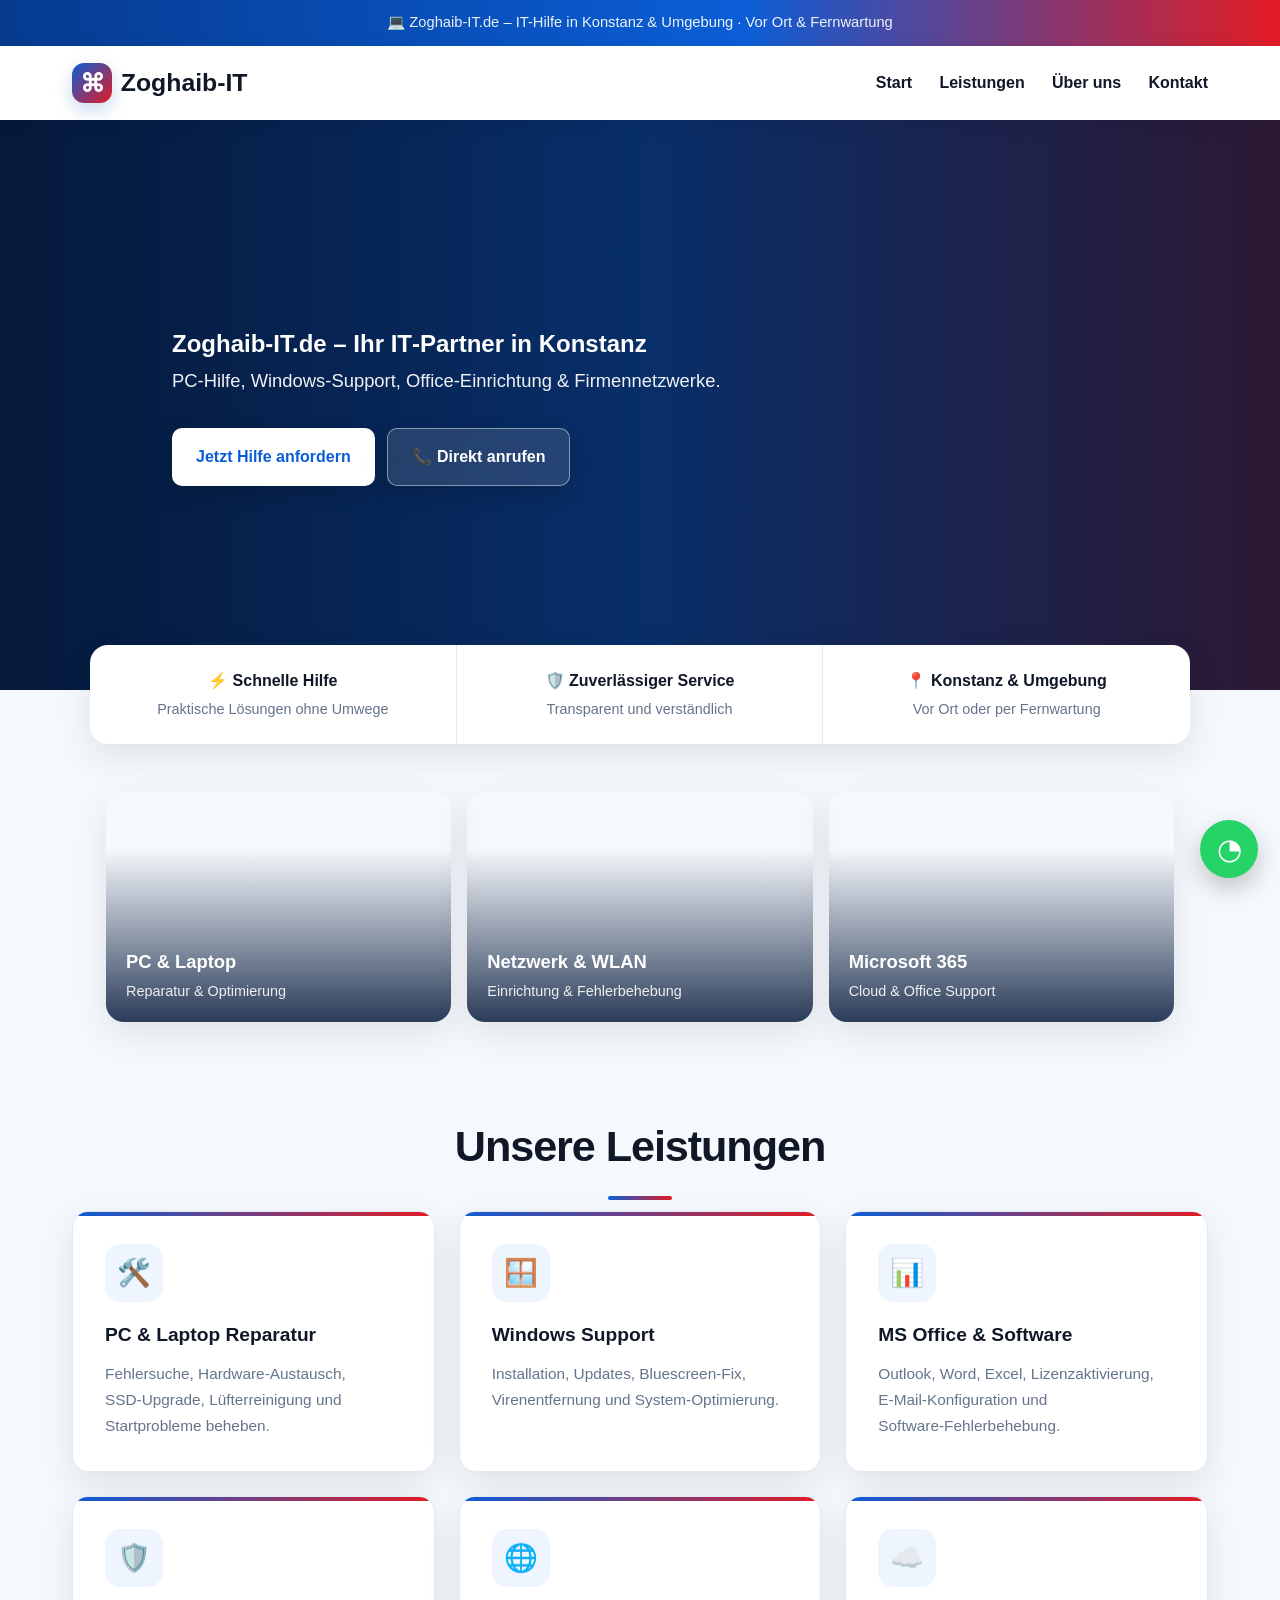
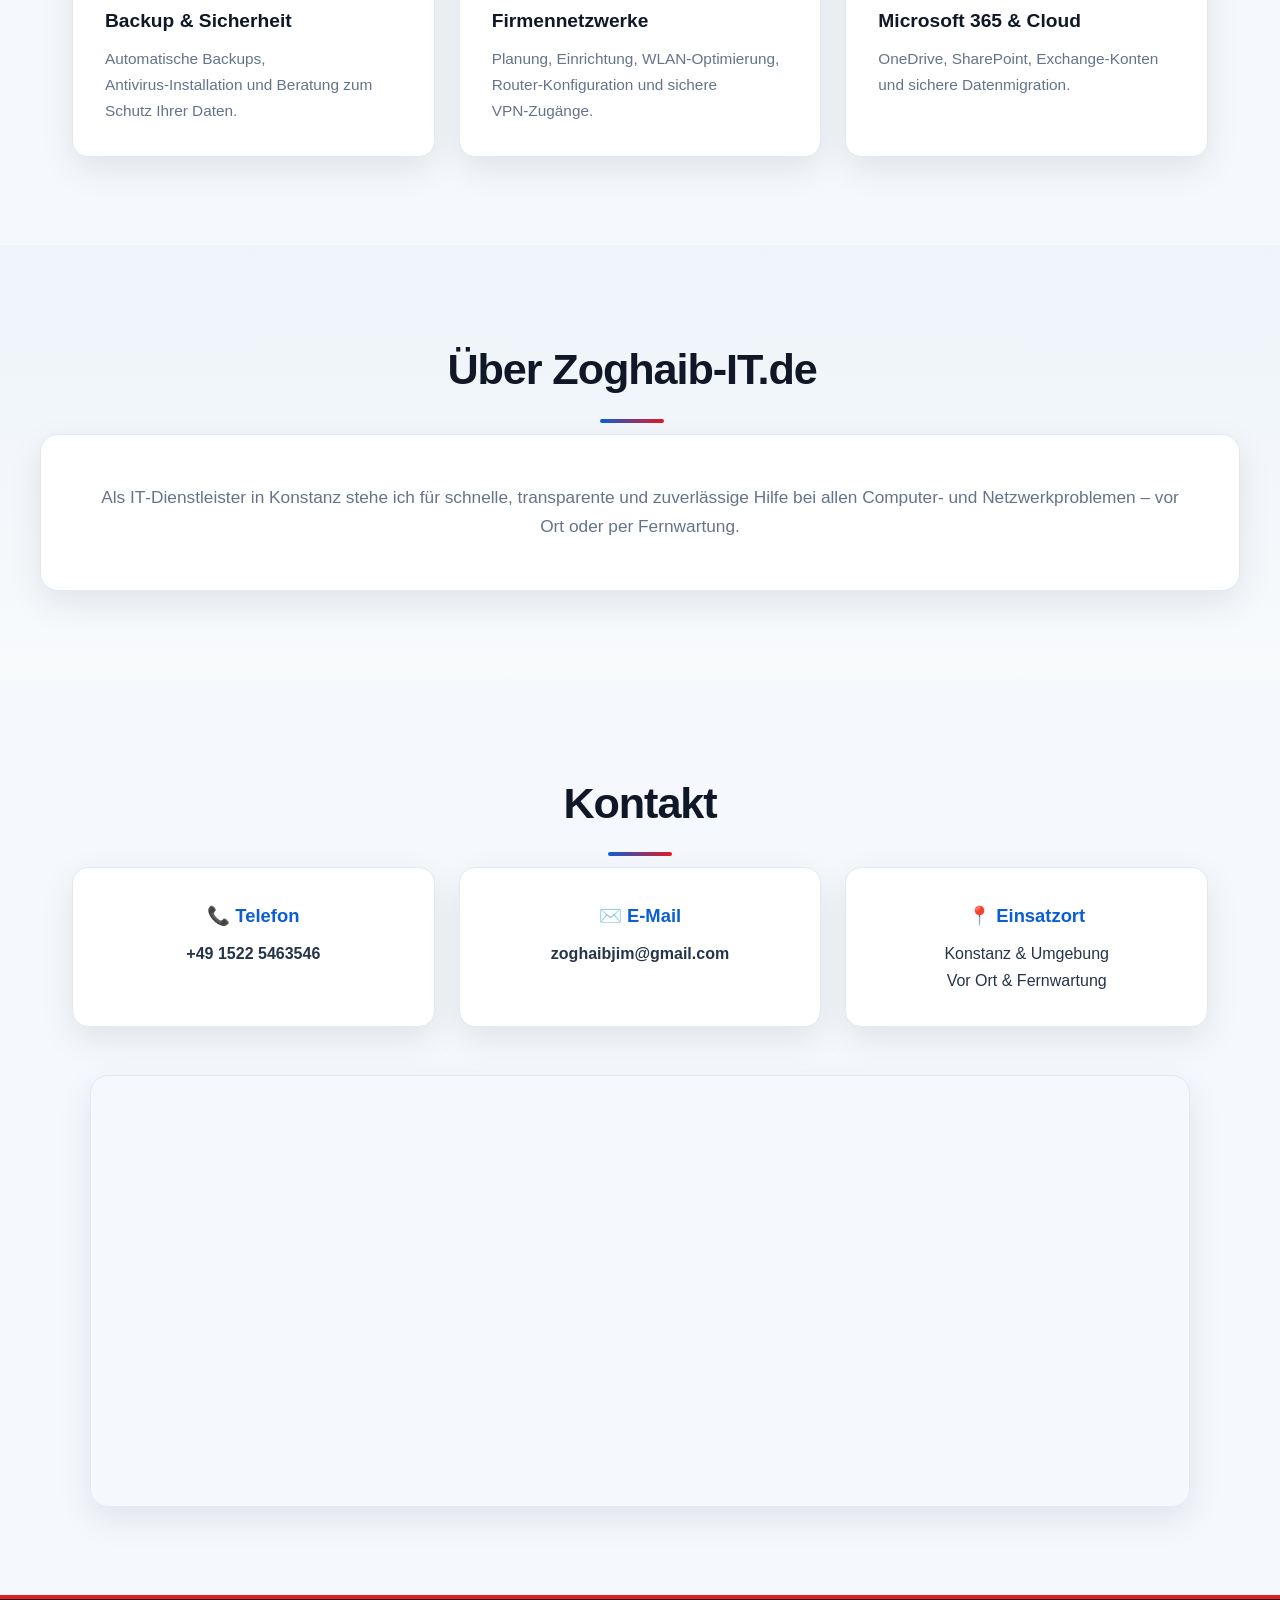
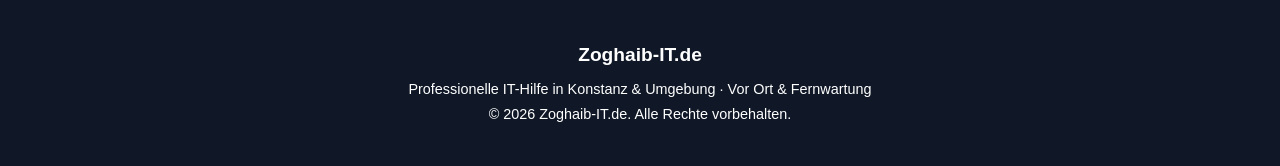
<file: index.html>
<!DOCTYPE html>
<html lang="de">
<head>
    <meta charset="UTF-8">
    <meta name="viewport" content="width=device-width, initial-scale=1.0">
    <title>Zoghaib-IT.de | PC‑Hilfe, Windows & Office Support</title>

    <style>
        :root {
            --primary: #0b5ed7;
            --primary-dark: #073b8f;
            --secondary: #e31b23;
            --accent: #ff4d55;
            --dark: #101827;
            --text: #263449;
            --muted: #64748b;
            --light: #f5f8fc;
            --white: #ffffff;
            --border: #e3e9f2;
            --shadow: 0 12px 35px rgba(15, 23, 42, 0.09);
        }

        * {
            margin: 0;
            padding: 0;
            box-sizing: border-box;
            font-family: "Trebuchet MS", "Segoe UI", Arial, sans-serif;
        }

        html { scroll-behavior: smooth; }

        body {
            background: var(--light);
            color: var(--text);
            line-height: 1.7;
        }

        a { color: inherit; }

        /* TOP BANNER */
        .top-banner {
            background: linear-gradient(90deg, #063b8f, #0b5ed7 58%, #e31b23);
            color: #fff;
            padding: 0.65rem 1rem;
            text-align: center;
            font-weight: 700;
            font-size: 0.92rem;
        }

        .top-banner span {
            opacity: .92;
            font-weight: 500;
        }

        /* HEADER */
        header {
            background: rgba(255,255,255,.98);
            padding: 1rem 0;
            box-shadow: 0 4px 18px rgba(15,23,42,.07);
            position: sticky;
            top: 0;
            z-index: 1000;
        }

        .nav-container {
            max-width: 1200px;
            margin: 0 auto;
            display: flex;
            justify-content: space-between;
            align-items: center;
            padding: 0 2rem;
        }

        .logo {
            font-size: 1.55rem;
            font-weight: 800;
            color: var(--dark);
            text-decoration: none;
            display: flex;
            align-items: center;
            gap: .55rem;
        }

        .logo-mark {
            width: 40px;
            height: 40px;
            display: grid;
            place-items: center;
            border-radius: 12px;
            background: linear-gradient(135deg, var(--primary), var(--secondary));
            color: #fff;
            box-shadow: 0 7px 18px rgba(0,86,179,.22);
        }

        .nav-links {
            display: flex;
            list-style: none;
            gap: 1.7rem;
        }

        .nav-links a {
            text-decoration: none;
            color: var(--dark);
            font-weight: 650;
            transition: .25s ease;
        }

        .nav-links a:hover { color: var(--primary); }

        /* HERO */
        .slider {
            position: relative;
            width: 100%;
            min-height: 570px;
            overflow: hidden;
            color: #fff;
            background: #071a3a;
        }

        .slides {
            position: absolute;
            inset: 0;
            display: flex;
            width: 300%;
            height: 100%;
            animation: slideAnimation 18s infinite;
        }

        .slide {
            width: 33.333%;
            height: 100%;
            background-size: cover;
            background-position: center;
            opacity: .72;
        }

        .slide::after {
            content: "";
            display: block;
            width: 100%;
            height: 100%;
            background: linear-gradient(90deg, rgba(4,24,58,.88), rgba(11,94,215,.42), rgba(180,20,28,.30));
        }

        @keyframes slideAnimation {
            0%, 30% { transform: translateX(0); }
            36%, 63% { transform: translateX(-33.333%); }
            69%, 96% { transform: translateX(-66.666%); }
            100% { transform: translateX(0); }
        }

        .slider-text {
            position: relative;
            z-index: 2;
            max-width: 1000px;
            margin: 0 auto;
            min-height: 570px;
            padding: 6rem 2rem;
            display: flex;
            flex-direction: column;
            justify-content: center;
            align-items: flex-start;
        }

        .hero-badge {
            display: inline-block;
            padding: .4rem .8rem;
            margin-bottom: 1rem;
            border: 1px solid rgba(255,255,255,.35);
            border-radius: 999px;
            background: rgba(255,255,255,.12);
            backdrop-filter: blur(8px);
            font-size: .9rem;
            font-weight: 700;
        }

        .slider-text h1 {
            font-family: "Trebuchet MS", "Segoe UI", Arial, sans-serif;
            font-weight: 800;
            max-width: 800px;
        }

        .hero-brand {
            display: block;
            font-size: clamp(2.7rem, 5.5vw, 4.6rem);
            line-height: 1.05;
            letter-spacing: -.045em;
        }

        .hero-subtitle {
            display: block;
            margin-top: .45rem;
            font-size: clamp(1.25rem, 2.5vw, 2rem);
            line-height: 1.2;
            font-weight: 500;
            letter-spacing: -.015em;
            opacity: .92;
            font-size: clamp(2.4rem, 5vw, 4.5rem);
            line-height: 1.08;
            margin-bottom: 1.25rem;
            letter-spacing: -.04em;
        }

        .slider-text p {
            max-width: 720px;
            font-size: 1.15rem;
            opacity: .94;
            margin-bottom: 2rem;
        }

        .hero-buttons {
            display: flex;
            gap: .8rem;
            flex-wrap: wrap;
        }

        .btn {
            display: inline-flex;
            align-items: center;
            justify-content: center;
            background: #fff;
            color: var(--primary);
            padding: .9rem 1.5rem;
            text-decoration: none;
            border-radius: 10px;
            font-weight: 800;
            transition: .25s ease;
            box-shadow: 0 8px 22px rgba(0,0,0,.15);
        }

        .btn:hover {
            transform: translateY(-3px);
            box-shadow: 0 12px 28px rgba(0,0,0,.22);
        }

        .btn-outline {
            background: rgba(255,255,255,.12);
            color: #fff;
            border: 1px solid rgba(255,255,255,.45);
            backdrop-filter: blur(8px);
        }

        /* TRUST STRIP */
        .trust-strip {
            max-width: 1100px;
            margin: -45px auto 0;
            position: relative;
            z-index: 5;
            display: grid;
            grid-template-columns: repeat(3, 1fr);
            background: #fff;
            border-radius: 18px;
            box-shadow: var(--shadow);
            overflow: hidden;
        }

        .trust-item {
            padding: 1.4rem 1rem;
            text-align: center;
            border-right: 1px solid var(--border);
        }

        .trust-item:last-child { border-right: 0; }
        .trust-item strong { display: block; color: var(--dark); }
        .trust-item span { color: var(--muted); font-size: .9rem; }

        /* PHOTO STRIP */
        .photo-strip {
            max-width: 1100px;
            margin: 3rem auto 0;
            padding: 0 1rem;
            display: grid;
            grid-template-columns: repeat(3, 1fr);
            gap: 1rem;
        }

        .photo-card {
            min-height: 230px;
            border-radius: 18px;
            overflow: hidden;
            position: relative;
            background-size: cover;
            background-position: center;
            box-shadow: var(--shadow);
        }

        .photo-card::before {
            content: "";
            position: absolute;
            inset: 0;
            background: linear-gradient(180deg, transparent 25%, rgba(4,24,58,.84));
        }

        .photo-card > div {
            position: absolute;
            left: 1.25rem;
            right: 1rem;
            bottom: 1.1rem;
            color: #fff;
            z-index: 2;
        }

        .photo-card strong {
            display: block;
            font-size: 1.15rem;
        }

        .photo-card span {
            font-size: .9rem;
            opacity: .9;
        }

        .photo-card-1 {
            background-image: url("https://images.unsplash.com/photo-1496181133206-80ce9b88a853?auto=format&fit=crop&w=1000&q=85");
        }

        .photo-card-2 {
            background-image: url("https://images.unsplash.com/photo-1558494949-ef010cbdcc31?auto=format&fit=crop&w=1000&q=85");
        }

        .photo-card-3 {
            background-image: url("https://images.unsplash.com/photo-1518770660439-4636190af475?auto=format&fit=crop&w=1000&q=85");
        }

        /* SECTIONS */
        .section {
            max-width: 1200px;
            margin: 0 auto;
            padding: 5.5rem 2rem;
        }

        .section-title {
            text-align: center;
            font-size: clamp(2rem, 4vw, 2.7rem);
            margin-bottom: .7rem;
            color: var(--dark);
            letter-spacing: -.025em;
        }

        .section-subtitle {
            max-width: 680px;
            margin: 0 auto 3rem;
            text-align: center;
            color: var(--muted);
        }

        .section-title::after {
            content: "";
            display: block;
            width: 64px;
            height: 4px;
            border-radius: 999px;
            background: linear-gradient(90deg, var(--primary), var(--secondary));
            margin: 12px auto 0;
        }

        .grid {
            display: grid;
            grid-template-columns: repeat(3, 1fr);
            gap: 1.5rem;
        }

        .card {
            background: #fff;
            padding: 2rem;
            border-radius: 16px;
            box-shadow: var(--shadow);
            text-align: left;
            transition: .25s ease;
            border: 1px solid var(--border);
            position: relative;
            overflow: hidden;
        }

        .card::before {
            content: "";
            position: absolute;
            top: 0;
            left: 0;
            right: 0;
            height: 4px;
            background: linear-gradient(90deg, var(--primary), var(--secondary));
        }

        .card:hover {
            transform: translateY(-7px);
            box-shadow: 0 18px 40px rgba(15,23,42,.12);
        }

        .card-icon {
            width: 58px;
            height: 58px;
            display: grid;
            place-items: center;
            font-size: 1.7rem;
            margin-bottom: 1.1rem;
            border-radius: 15px;
            background: #eef5ff;
        }

        .card h3 {
            color: var(--dark);
            margin-bottom: .55rem;
            font-size: 1.2rem;
        }

        .card p { color: var(--muted); font-size: .96rem; }

        /* ABOUT */
        #about { background: linear-gradient(180deg, #eef4fa, #f8fafc); max-width: none; }
        #about > * { max-width: 1200px; }

        .about-box {
            background: #fff;
            padding: 3rem;
            border-radius: 18px;
            box-shadow: var(--shadow);
            max-width: 850px;
            margin: 0 auto;
            text-align: center;
            border: 1px solid var(--border);
        }

        .about-box p { color: var(--muted); font-size: 1.08rem; }

        /* CONTACT */
        .contact-info {
            display: grid;
            grid-template-columns: repeat(3, 1fr);
            gap: 1.5rem;
            text-align: center;
        }

        .info-item {
            background: #fff;
            padding: 2rem;
            border-radius: 16px;
            box-shadow: var(--shadow);
            border: 1px solid var(--border);
        }

        .info-item h4 {
            color: var(--primary);
            margin-bottom: .5rem;
            font-size: 1.15rem;
        }

        .info-item a {
            color: var(--dark);
            font-weight: 600;
        }

        .map-wrap {
            max-width: 1100px;
            margin: 3rem auto 0;
            border-radius: 18px;
            overflow: hidden;
            box-shadow: var(--shadow);
            border: 1px solid var(--border);
        }

        .map-wrap iframe {
            display: block;
            width: 100%;
            height: 430px;
            border: 0;
        }

        /* FOOTER */
        footer {
            background: #101827; border-top: 4px solid var(--secondary);
            color: #fff;
            text-align: center;
            padding: 2.5rem 1rem;
            font-size: .9rem;
        }

        footer .footer-brand {
            font-size: 1.2rem;
            font-weight: 800;
            margin-bottom: .35rem;
        }

        /* WHATSAPP */
        .whatsapp {
            position: fixed;
            right: 22px;
            bottom: 22px;
            z-index: 2000;
            width: 58px;
            height: 58px;
            border-radius: 50%;
            display: grid;
            place-items: center;
            background: #25D366;
            color: #fff;
            text-decoration: none;
            font-size: 1.8rem;
            box-shadow: 0 10px 25px rgba(0,0,0,.22);
            transition: .25s ease;
        }

        .whatsapp:hover {
            transform: scale(1.08);
        }

        @media (max-width: 900px) {
            .grid { grid-template-columns: repeat(2, 1fr); }
            .contact-info { grid-template-columns: 1fr; }
        }

        @media (max-width: 768px) {
            .top-banner { font-size: .8rem; }
            .nav-container { padding: 0 1rem; }
            .nav-links { gap: .8rem; font-size: .88rem; }
            .logo { font-size: 1.25rem; }
            .logo-mark { width: 35px; height: 35px; }
            .slider, .slider-text { min-height: 510px; }
            .slider-text { padding: 4rem 1.25rem; }
            .slider-text h1 { font-size: 2.55rem; }
            .trust-strip {
                margin: 0 1rem;
                grid-template-columns: 1fr;
            }
            .trust-item {
                border-right: 0;
                border-bottom: 1px solid var(--border);
            }
            .trust-item:last-child { border-bottom: 0; }
            .section { padding: 4rem 1.25rem; }
        }

        @media (max-width: 600px) {
            .nav-container { flex-direction: column; gap: .8rem; }
            .nav-links { flex-wrap: wrap; justify-content: center; }
            .grid { grid-template-columns: 1fr; }
            .photo-strip { grid-template-columns: 1fr; }
            .photo-card { min-height: 190px; }
            .hero-buttons { width: 100%; }
            .btn { width: 100%; }
            .map-wrap iframe { height: 330px; }
            .whatsapp { right: 16px; bottom: 16px; }
        }
    </style>
</head>

<body>


    <!-- TOP BANNER -->
    <div class="top-banner">
        💻 <span class="brand-domain">Zoghaib-IT.de</span>
        <span>– IT-Hilfe in Konstanz & Umgebung · Vor Ort & Fernwartung</span>
    </div>

    <!-- HEADER -->    <header>
        <nav class="nav-container">
            <a href="https://www.zoghaib-it.de" class="logo"><span class="logo-mark">⌘</span> Zoghaib-IT</a>
            <ul class="nav-links">
                <li><a href="#home">Start</a></li>
                <li><a href="#services">Leistungen</a></li>
                <li><a href="#about">Über uns</a></li>
                <li><a href="#kontakt">Kontakt</a></li>
            </ul>
        </nav>
    </header>

    <!-- SLIDER -->
    <section id="home" class="slider">
        <div class="slides">
            <div class="slide" style="background-image: url('https://images.unsplash.com/photo-1496181133206-80ce9b88a853?auto=format&fit=crop&w=1800&q=85');"></div>
            <div class="slide" style="background-image: url('https://images.unsplash.com/photo-1558494949-ef010cbdcc31?auto=format&fit=crop&w=1800&q=85');"></div>
            <div class="slide" style="background-image: url('https://images.unsplash.com/photo-1518770660439-4636190af475?auto=format&fit=crop&w=1800&q=85');"></div>
        </div>

        <div class="slider-text">
            <h1>Zoghaib-IT.de – Ihr IT‑Partner in Konstanz</h1>
            <p>PC‑Hilfe, Windows‑Support, Office‑Einrichtung & Firmennetzwerke.</p>
            <div class="hero-buttons"><a href="#kontakt" class="btn">Jetzt Hilfe anfordern</a><a href="tel:+4915225463546" class="btn btn-outline">📞 Direkt anrufen</a></div>
        </div>
    </section>

    <div class="trust-strip" aria-label="Zoghaib-IT Vorteile">
        <div class="trust-item"><strong>⚡ Schnelle Hilfe</strong><span>Praktische Lösungen ohne Umwege</span></div>
        <div class="trust-item"><strong>🛡️ Zuverlässiger Service</strong><span>Transparent und verständlich</span></div>
        <div class="trust-item"><strong>📍 Konstanz & Umgebung</strong><span>Vor Ort oder per Fernwartung</span></div>
    </div>

    <section class="photo-strip" aria-label="Zoghaib-IT Bilder">
        <div class="photo-card photo-card-1">
            <div><strong>PC & Laptop</strong><span>Reparatur & Optimierung</span></div>
        </div>
        <div class="photo-card photo-card-2">
            <div><strong>Netzwerk & WLAN</strong><span>Einrichtung & Fehlerbehebung</span></div>
        </div>
        <div class="photo-card photo-card-3">
            <div><strong>Microsoft 365</strong><span>Cloud & Office Support</span></div>
        </div>
    </section>

    <!-- SERVICES -->
    <section id="services" class="section">
        <h2 class="section-title">Unsere Leistungen</h2>

        <div class="grid">
            <div class="card">
                <div class="card-icon">🛠️</div>
                <h3>PC & Laptop Reparatur</h3>
                <p>Fehlersuche, Hardware‑Austausch, SSD‑Upgrade, Lüfterreinigung und Startprobleme beheben.</p>
            </div>

            <div class="card">
                <div class="card-icon">🪟</div>
                <h3>Windows Support</h3>
                <p>Installation, Updates, Bluescreen‑Fix, Virenentfernung und System‑Optimierung.</p>
            </div>

            <div class="card">
                <div class="card-icon">📊</div>
                <h3>MS Office & Software</h3>
                <p>Outlook, Word, Excel, Lizenzaktivierung, E‑Mail‑Konfiguration und Software‑Fehlerbehebung.</p>
            </div>

            <div class="card">
                <div class="card-icon">🛡️</div>
                <h3>Backup & Sicherheit</h3>
                <p>Automatische Backups, Antivirus‑Installation und Beratung zum Schutz Ihrer Daten.</p>
            </div>

            <div class="card">
                <div class="card-icon">🌐</div>
                <h3>Firmennetzwerke</h3>
                <p>Planung, Einrichtung, WLAN‑Optimierung, Router‑Konfiguration und sichere VPN‑Zugänge.</p>
            </div>

            <div class="card">
                <div class="card-icon">☁️</div>
                <h3>Microsoft 365 & Cloud</h3>
                <p>OneDrive, SharePoint, Exchange‑Konten und sichere Datenmigration.</p>
            </div>
        </div>
    </section>

    <!-- ABOUT -->
    <section id="about" class="section">
        <h2 class="section-title">Über Zoghaib-IT.de</h2>

        <div class="about-box">
            <p>
                Als IT‑Dienstleister in Konstanz stehe ich für schnelle, transparente und zuverlässige Hilfe bei allen Computer‑ und Netzwerkproblemen – vor Ort oder per Fernwartung.
            </p>
        </div>
    </section>

    <!-- CONTACT -->
    <section id="kontakt" class="section">
        <h2 class="section-title">Kontakt</h2>

        <div class="contact-info">
            <div class="info-item">
                <h4>📞 Telefon</h4>
                <p><a href="tel:+4915225463546" style="color:inherit;text-decoration:none;">+49 1522 5463546</a></p>
            </div>

            <div class="info-item">
                <h4>✉️ E‑Mail</h4>
                <p><a href="mailto:zoghaibjim@gmail.com" style="color:inherit;text-decoration:none;">zoghaibjim@gmail.com</a></p>
            </div>

            <div class="info-item">
                <h4>📍 Einsatzort</h4>
                <p>Konstanz & Umgebung<br>Vor Ort & Fernwartung</p>
            </div>
        </div>

        <!-- MAP -->
        <div class="map-wrap">
<iframe src="https://www.google.com/maps/embed?pb=!1m18!1m12!1m3!1d2687.195366494232!2d9.168684576794865!3d47.66120098420499!2m3!1f0!2f0!3f0!3m2!1i1024!2i768!4f13.1!3m3!1m2!1s0x479af6e258ef4b0f%3A0x3829b0d224f81a53!2sLutherpl.%2C%2078462%20Konstanz-Altstadt!5e0!3m2!1sde!2sde!4v1786966098400!5m2!1sde!2sde"
                width="1100" height="450" allowfullscreen="" loading="lazy">
            </iframe>
        </div>
    </section>

    <a class="whatsapp" href="https://wa.me/4915225463546" target="_blank" rel="noopener" aria-label="Zoghaib-IT über WhatsApp kontaktieren">◔</a>

    <!-- FOOTER -->
    <footer>
        <div class="footer-brand">Zoghaib-IT.de</div>
        <p>Professionelle IT-Hilfe in Konstanz & Umgebung · Vor Ort & Fernwartung</p>
        <p>&copy; 2026 Zoghaib-IT.de. Alle Rechte vorbehalten.</p>
    </footer>

</body>
</html>
</file>
